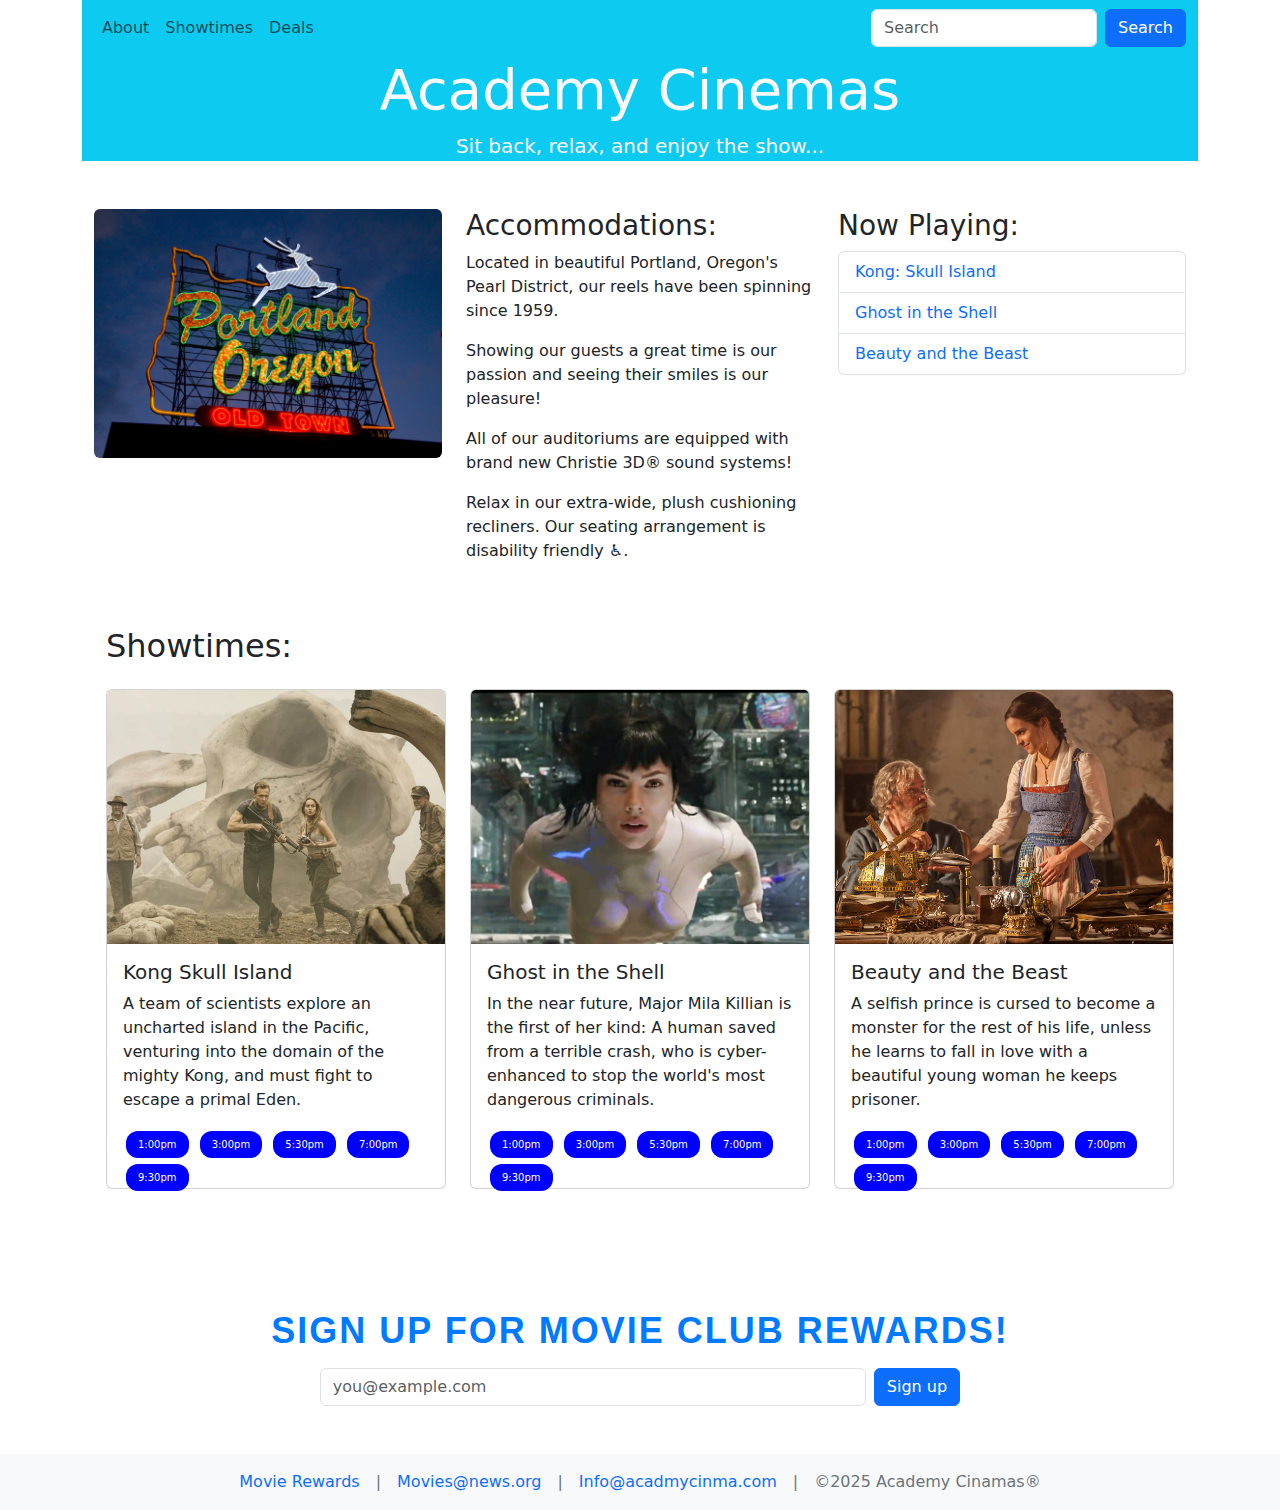
<file: bootstrap4_project/index.html>
<!DOCTYPE html>
<html lang="en">
<head>
    <meta charset="UTF-8">
    <meta name="viewport" content="width=device-width, initial-scale=1, shrink-to-fit=no">
    <title>Academy Cinemas</title>
    <!-- Bootstrap CSS -->
    <link 
        href="https://cdn.jsdelivr.net/npm/bootstrap@5.3.2/dist/css/bootstrap.min.css" 
        rel="stylesheet">
</head>
<body>
    <div class="container">
        <!-- Navigation Bar -->
        <nav class="navbar navbar-expand-lg navbar-light bg-info">
            <div class="container">

                <button class="navbar-toggler" type="button" data-bs-toggle="collapse" data-bs-target="#navbarNav">
                    <span class="navbar-toggler-icon"></span>
                </button>

                <div class="collapse navbar-collapse justify-content-between" id="navbarNav">
                    <!-- Left links -->
                    <ul class="navbar-nav">
                        <li class="nav-item active"><a class="nav-link" href="#about">About</a></li>
                        <li class="nav-item active"><a class="nav-link" href="#showtimes">Showtimes</a></li>
                        <li class="nav-item active"><a class="nav-link" href="#deals">Deals</a></li>
                    </ul>

                    <!-- Search form -->
                    <form class="d-flex" role="search">
                        <input class="form-control me-2" type="search" placeholder="Search">
                        <button class="btn btn-primary" type="submit">Search</button>
                    </form>
                </div>
            </div>
        </nav>

        <!-- Header Section -->
        <div class="jumbotron jumbotron-fluid bg-info text-center">
            <div class="container">
            <h1 class="display-4 text-light">Academy Cinemas</h1>
            <p class="lead text-light">Sit back, relax, and enjoy the show...</p>
            </div>
        </div>

        <!-- Main Content -->
        <div id="about" class="container my-5">
            <div class="row">
                <!-- Image -->
                <div class="col-md-4 text-center">
                    <img class="img-fluid rounded" src="pdx.jpg" alt="Portland, Oregon sign">
                </div>

                <!-- Accommodations -->
                <div class="col-md-4">
                    <h3>Accommodations:</h3>
                    <p>Located in beautiful Portland, Oregon's Pearl District, our reels have been spinning since 1959.</p>
                    <p>Showing our guests a great time is our passion and seeing their smiles is our pleasure!</p>
                    <p>All of our auditoriums are equipped with brand new Christie 3D&reg; sound systems!</p>
                    <p>Relax in our extra-wide, plush cushioning recliners. Our seating arrangement is disability friendly &#9855;.</p>
                </div>

                <!-- Now Playing -->
                <div class="col-sm">
                    <h3>Now Playing:</h3>
                    <div class="list-group">
                        <a href="#" class="list-group-item list-group-item-action text-primary">Kong: Skull Island</a>
                        <a href="#" class="list-group-item list-group-item-action text-primary">Ghost in the Shell</a>
                        <a href="#" class="list-group-item list-group-item-action text-primary">Beauty and the Beast</a>
                    </div>
                </div>

            </div>
                <!-- Show Times Section -->
                <section id="showtimes" class="container py-5">
                    <h2 class="text-left mb-4">Showtimes:</h2>
                    <div class="row">
                        <!-- Movie 1 -->
                        <div class="col-md-4 mb-4">
                            <div class="card" style="height: 500px; display: flex; flex-direction: column;">
                                <div class="ratio ratio-4x3">
                                    <img src="kongskullisland.jpg" class="card-img-top w-100 h-100" style="object-fit: cover;" alt="Kong Skull Island">
                                </div>
                                <div class="card-body">
                                    <h5 class="card-title">Kong Skull Island</h5>
                                    <p class="card-text">
                                        A team of scientists explore an uncharted island in the Pacific, venturing into the domain of the mighty Kong, and must fight to escape a primal Eden.
                                    </p>
                                    <p></p>
                                    <div>
                                        <span style="background-color: blue; color: white; border-radius: 12px; padding: 6px 12px; margin: 3px; display: inline-block; font-size: 10px;">1:00pm</span>
                                        <span style="background-color: blue; color: white; border-radius: 12px; padding: 6px 12px; margin: 3px; display: inline-block; font-size: 10px;">3:00pm</span>
                                        <span style="background-color: blue; color: white; border-radius: 12px; padding: 6px 12px; margin: 3px; display: inline-block; font-size: 10px;">5:30pm</span>
                                        <span style="background-color: blue; color: white; border-radius: 12px; padding: 6px 12px; margin: 3px; display: inline-block; font-size: 10px;">7:00pm</span>
                                        <span style="background-color: blue; color: white; border-radius: 12px; padding: 6px 12px; margin: 3px; display: inline-block; font-size: 10px;">9:30pm</span>
                                    </div>
                                </div>
                            </div>
                        </div>

                        <!-- Movie 2 -->
                        <div class="col-md-4 mb-4">
                            <div class="card" style="height: 500px; display: flex; flex-direction: column;">
                                <div class="ratio ratio-4x3">
                                    <img src="ghostintheshell.jpg" class="card-img-top w-100 h-100" style="object-fit: cover;" alt="Ghost in the Shell">
                                </div>
                                <div class="card-body">
                                    <h5 class="card-title">Ghost in the Shell</h5>
                                    <p class="card-text">
                                        In the near future, Major Mila Killian is the first of her kind: A human saved from a terrible crash, who is cyber-enhanced to stop the world's most dangerous criminals.
                                    </p>
                                    <div>
                                        <span style="background-color: blue; color: white; border-radius: 12px; padding: 6px 12px; margin: 3px; display: inline-block; font-size: 10px;">1:00pm</span>
                                        <span style="background-color: blue; color: white; border-radius: 12px; padding: 6px 12px; margin: 3px; display: inline-block; font-size: 10px;">3:00pm</span>
                                        <span style="background-color: blue; color: white; border-radius: 12px; padding: 6px 12px; margin: 3px; display: inline-block; font-size: 10px;">5:30pm</span>
                                        <span style="background-color: blue; color: white; border-radius: 12px; padding: 6px 12px; margin: 3px; display: inline-block; font-size: 10px;">7:00pm</span>
                                        <span style="background-color: blue; color: white; border-radius: 12px; padding: 6px 12px; margin: 3px; display: inline-block; font-size: 10px;">9:30pm</span>
                                    </div>
                                </div>
                            </div>
                        </div>

                        <!-- Movie 3 -->
                        <div class="col-md-4 mb-4">
                            <div class="card" style="height: 500px; display: flex; flex-direction: column;">
                                <div class="ratio ratio-4x3">
                                    <img src="beautyandthebeast.jpg" class="card-img-top w-100 h-100" style="object-fit: cover;" alt="Beauty and the Beast">
                                </div>
                                <div class="card-body">
                                    <h5 class="card-title">Beauty and the Beast</h5>
                                    <p class="card-text">
                                        A selfish prince is cursed to become a monster for the rest of his life, unless he learns to fall in love with a beautiful young woman he keeps prisoner.
                                    </p>
                                    <div>
                                        <span style="background-color: blue; color: white; border-radius: 12px; padding: 6px 12px; margin: 3px; display: inline-block; font-size: 10px;">1:00pm</span>
                                        <span style="background-color: blue; color: white; border-radius: 12px; padding: 6px 12px; margin: 3px; display: inline-block; font-size: 10px;">3:00pm</span>
                                        <span style="background-color: blue; color: white; border-radius: 12px; padding: 6px 12px; margin: 3px; display: inline-block; font-size: 10px;">5:30pm</span>
                                        <span style="background-color: blue; color: white; border-radius: 12px; padding: 6px 12px; margin: 3px; display: inline-block; font-size: 10px;">7:00pm</span>
                                        <span style="background-color: blue; color: white; border-radius: 12px; padding: 6px 12px; margin: 3px; display: inline-block; font-size: 10px;">9:30pm</span>
                                    </div>
                                </div>
                            </div>
                        </div>
                    </div>
                </section>



            <!-- Movie Club Signup -->
            <div id="deals" class="text-center mt-5">
            <h3 style="color: #007bff; font-size: 36px; font-weight: bold; letter-spacing: 2px; text-transform: uppercase; font-family: 'Arial Black', Gadget, sans-serif;">
                SIGN UP FOR MOVIE CLUB REWARDS!
            </h3>                
            <form class="d-flex justify-content-center mt-3">
                    <input type="email" class="form-control w-50 me-2" placeholder="you@example.com" required>
                    <button type="submit" class="btn btn-primary">Sign up</button>
                </form>
            </div>
        </div>


        <!-- Bootstrap JS -->
        <script 
            src="https://cdn.jsdelivr.net/npm/bootstrap@5.3.2/dist/js/bootstrap.bundle.min.js">
        </script>
    </div>
</body>
</html>
<!-- Footer -->
<footer class="bg-light text-center py-3 mt-5 d-flex justify-content-center align-items-center flex-wrap">
    <a href="#" class="mx-2 text-decoration-none text-primary">Movie Rewards</a>
    <span class="mx-2 text-secondary">|</span>
    <a href="#" class="mx-2 text-decoration-none text-primary">Movies@news.org</a>
    <span class="mx-2 text-secondary">|</span>
    <a href="#" class="mx-2 text-decoration-none text-primary">Info@acadmycinma.com</a>
    <span class="mx-2 text-secondary">|</span>
    <a class="mx-2 text-decoration-none text-secondary">&copy;2025 Academy Cinamas&reg;</a>
</footer>
</file>
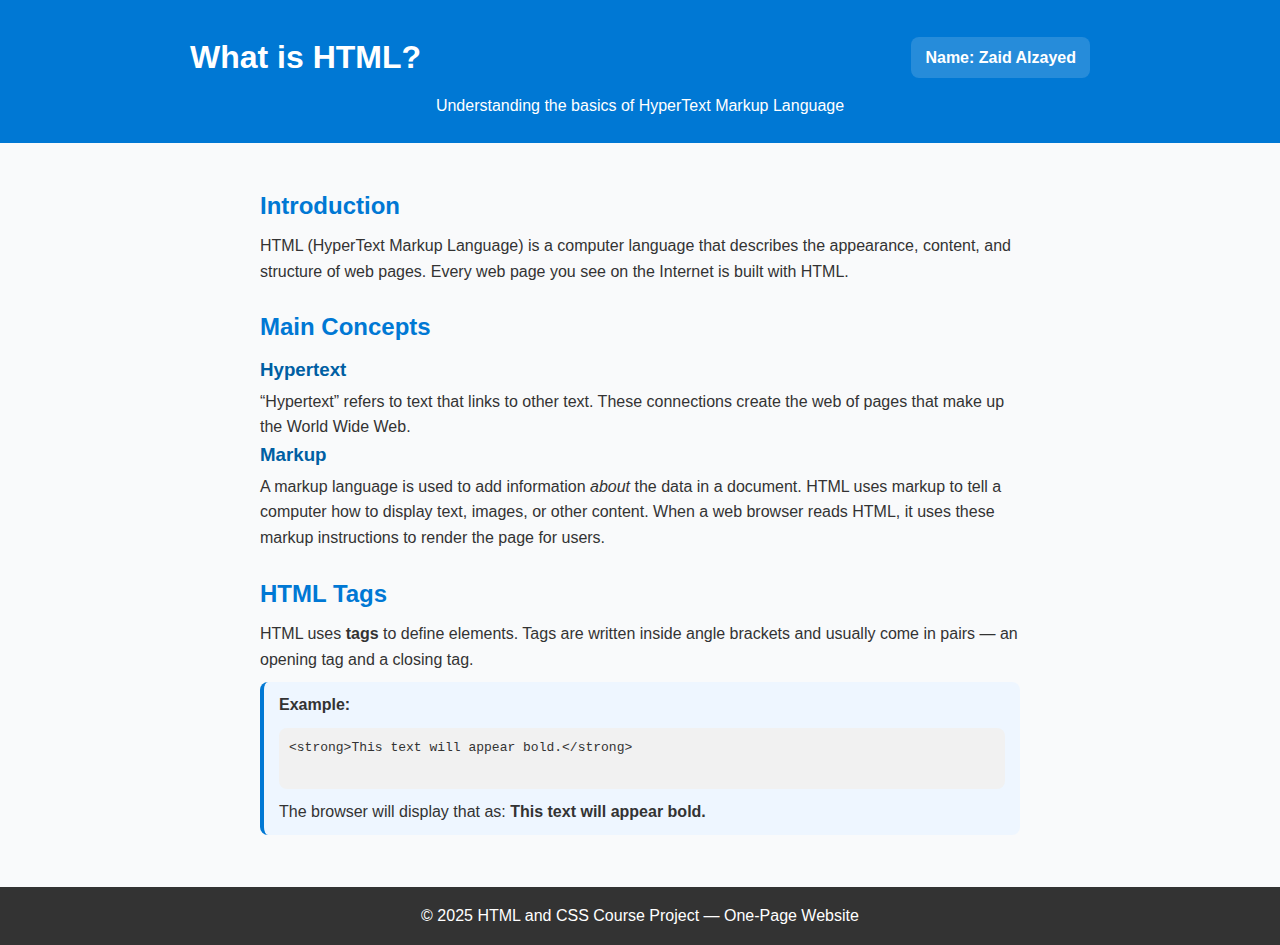
<file: One-Page-Website/index.html>
<!DOCTYPE html>
<html lang="en">
<head>
  <meta charset="UTF-8" />
  <meta name="viewport" content="width=device-width, initial-scale=1.0" />
  <title>What is HTML?</title>
  <link rel="stylesheet" href="style.css" />
</head>
<body>
  <header>
    <div class="header-container">
      <h1>What is HTML?</h1>
      <span class="student-name">Name: Zaid Alzayed</span>
    </div>
    <p>Understanding the basics of HyperText Markup Language</p>
  </header>

  <main>
    <section id="intro">
      <h2>Introduction</h2>
      <p>
        HTML (HyperText Markup Language) is a computer language that describes
        the appearance, content, and structure of web pages. Every web page you
        see on the Internet is built with HTML.
      </p>
    </section>

    <section id="concepts">
      <h2>Main Concepts</h2>
      <div class="concept">
        <h3>Hypertext</h3>
        <p>
          “Hypertext” refers to text that links to other text. These connections
          create the web of pages that make up the World Wide Web.
        </p>
      </div>

      <div class="concept">
        <h3>Markup</h3>
        <p>
          A markup language is used to add information <em>about</em> the data
          in a document. HTML uses markup to tell a computer how to display text,
          images, or other content. When a web browser reads HTML, it uses these
          markup instructions to render the page for users.
        </p>
      </div>
    </section>

    <section id="tags">
      <h2>HTML Tags</h2>
      <p>
        HTML uses <strong>tags</strong> to define elements. Tags are written
        inside angle brackets and usually come in pairs — an opening tag and a
        closing tag.
      </p>

      <div class="example">
        <p><strong>Example:</strong></p>
        <pre>
&lt;strong&gt;This text will appear bold.&lt;/strong&gt;
        </pre>
        <p>
          The browser will display that as:
          <strong>This text will appear bold.</strong>
        </p>
      </div>
    </section>
  </main>

  <footer>
    <p>© 2025 HTML and CSS Course Project — One-Page Website</p>
  </footer>
</body>
</html>
</file>
<file: One-Page-Website/style.css>
/* Basic reset */
* {
  margin: 0;
  padding: 0;
  box-sizing: border-box;
}

/* Global styles */
body {
  font-family: Arial, sans-serif;
  line-height: 1.6;
  background-color: #f9fafb;
  color: #333;
}

/* Header */
header {
  background-color: #0078d4;
  color: white;
  text-align: center;
  padding: 2rem 1rem 1.5rem;
  position: relative;
}

/* Flexbox layout for title and name */
.header-container {
  display: flex;
  justify-content: space-between;
  align-items: center;
  max-width: 900px;
  margin: 0 auto;
}

/* Name placement (top right) */
.student-name {
  font-size: 1rem;
  background-color: rgba(255, 255, 255, 0.15);
  padding: 8px 14px;
  border-radius: 8px;
  font-weight: bold;
}

/* Subtitle under header */
header p {
  margin-top: 10px;
}

/* Main content */
main {
  padding: 20px;
  max-width: 800px;
  margin: 0 auto;
}

h2 {
  color: #0078d4;
  margin-top: 1.5rem;
  margin-bottom: 0.5rem;
}

h3 {
  color: #005fa3;
  margin-bottom: 0.25rem;
}

/* Example box */
.example {
  background-color: #eef6ff;
  border-left: 4px solid #0078d4;
  padding: 10px 15px;
  margin-top: 10px;
  border-radius: 8px;
}

pre {
  background-color: #f1f1f1;
  padding: 10px;
  border-radius: 8px;
  overflow-x: auto;
  margin: 10px 0;
}

/* Footer */
footer {
  background-color: #333;
  color: white;
  text-align: center;
  padding: 1rem;
  margin-top: 2rem;
}
</file>
